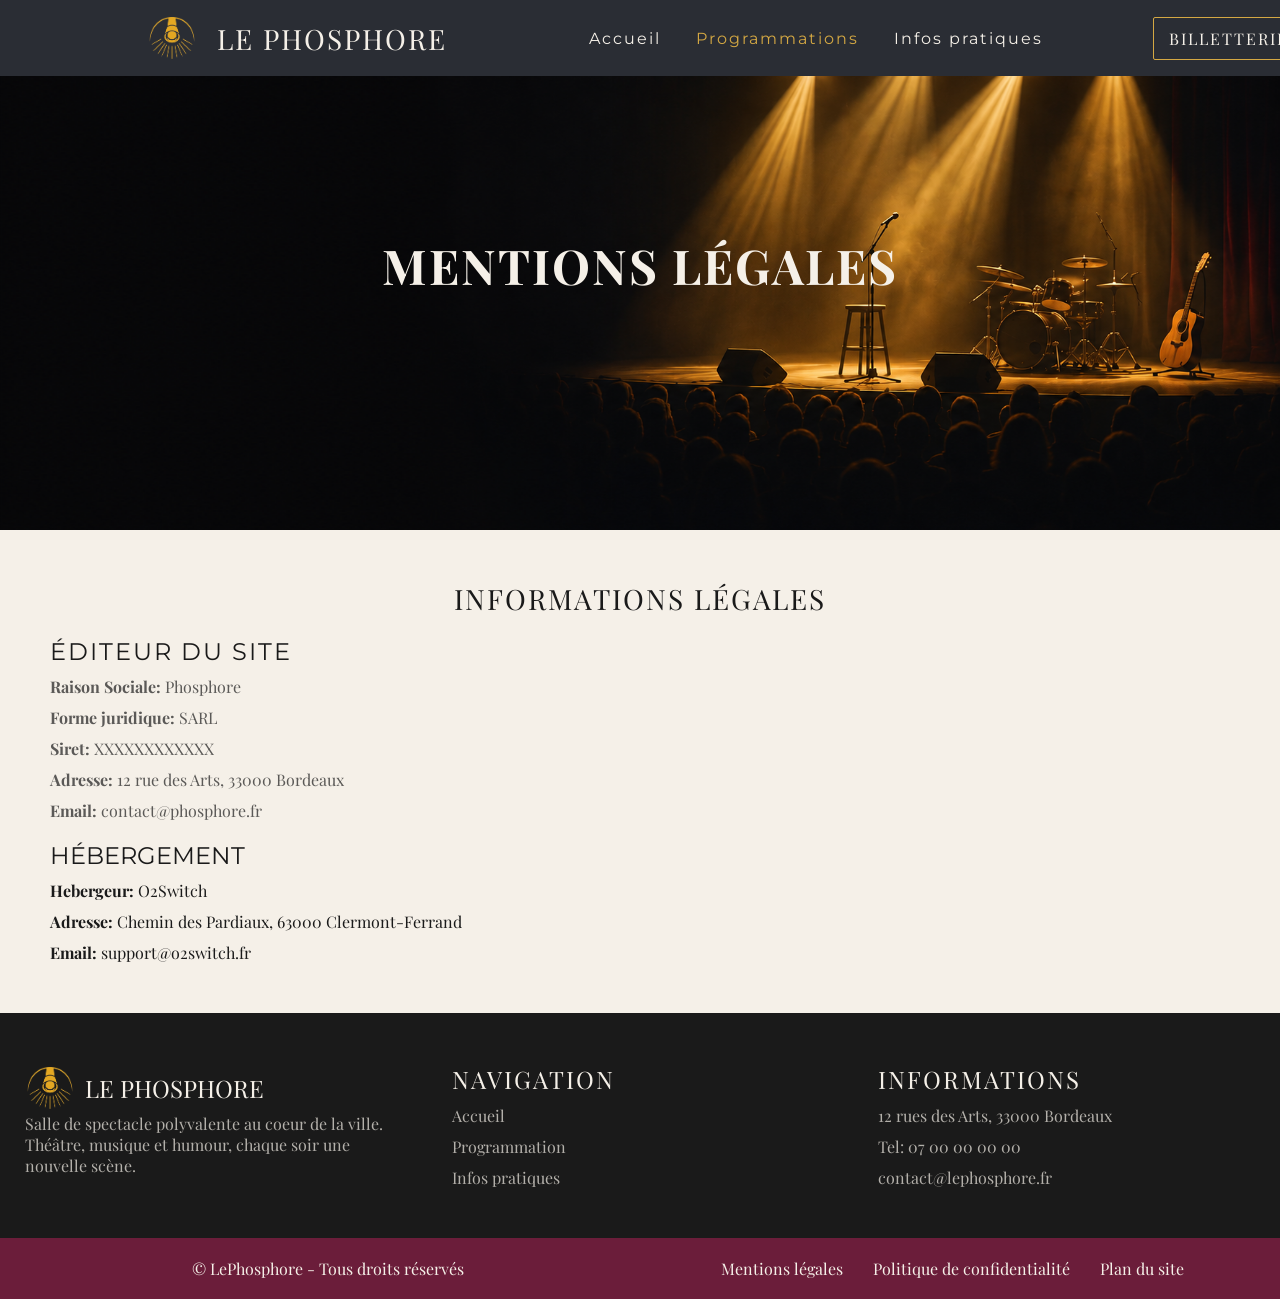
<file: mentions-legales.html>
<!DOCTYPE html>
<html lang="en">
<head>
    <meta charset="UTF-8">
    <meta name="viewport" content="width=device-width, initial-scale=1.0">
    <link rel="stylesheet" href="./assets/css/main.min.css">
    <link rel="shortcut icon" href="/assets/images/favicon.ico" type="image/x-icon">
    <title>Le Phosphore | Mentions Légales</title>
</head>
<body>
    <header>
        <nav class="navbar">
            <div class="navbar__slogan">
                <img src="./assets/images/logo.png" alt="Logo du site" loading="lazy">
                <h2>LE PHOSPHORE</h2>
            </div>
            <div class="navbar__menulist">
                <ul>
                    <li><a href="/">Accueil</a></li>
                    <li><a href="/programmation.html" class="active">Programmations</a></li>
                    <li><a href="/infos-pratiques.html">Infos pratiques</a></li>

                    <li class="navbar__mobile-cta">
                        <a href="#" class="button--secondary">BILLETTERIE</a>
                    </li>
                </ul>
            </div>
            <div class="navbar__cta">
                <button class="button--secondary">
                    BILLETTERIE
                </button>
            </div>
            <button class="navbar__burger" aria-label="Menu">
                <span></span>
                <span></span>
                <span></span>
            </button>
        </nav>
    </header>
    <main>
        <section class="hero hero--center">
            <div class="hero__content">
                <div class="hero__content__title">
                    <h1>MENTIONS LÉGALES</h1>
                </div>
            </div>
        </section>
        <section class="mentions-legales">
            <h2 class="mentions-legales__title">INFORMATIONS LÉGALES</h2>
            <div class="mentions-legales__editeur">
                <h3>ÉDITEUR DU SITE</h3>
                <span><strong>Raison Sociale: </strong>Phosphore</span>
                <span><strong>Forme juridique: </strong>SARL</span>
                <span><strong>Siret: </strong> XXXXXXXXXXXX</span>
                <span><strong>Adresse: </strong> 12 rue des Arts, 33000 Bordeaux</span>
                <span><strong>Email: </strong>contact@phosphore.fr</span>
            </div>
            <div class="mentions-legales__hebergement">
                <h3>HÉBERGEMENT</h3>
                <span><strong>Hebergeur: </strong>O2Switch</span>
                <span><strong>Adresse: </strong>Chemin des Pardiaux, 63000 Clermont-Ferrand</span>
                <span><strong>Email: </strong>support@o2switch.fr</span>
            </div>
        </section>
    </main>
    <footer class="footer">
        <div class="footer__header">
            <div class="footer__header__phosphore">
                <div>
                    <img src="./assets/images/logo.png" alt="Logo du site" loading="lazy"/>
                    <span>LE PHOSPHORE</span>
                </div>
                <p>Salle de spectacle polyvalente au coeur de la ville. Théâtre, musique et humour, chaque soir une nouvelle scène.</p>
            </div>
            <div class="footer__header__nav">
                <span class="footer__header__nav-title">NAVIGATION</span>
                <ul>
                    <li>Accueil</li>
                    <li>Programmation</li>
                    <li>Infos pratiques</li>
                </ul>
            </div>
            <div class="footer__header__infos">
                <span class="footer__header__infos-title">INFORMATIONS</span>
                <ul>
                    <li>12 rues des Arts, 33000 Bordeaux</li>
                    <li>Tel: 07 00 00 00 00</li>
                    <li>contact@lephosphore.fr</li>
                </ul>
            </div>
        </div>
        <div class="footer__bottom">
            <div class="footer__bottom__copyright">
                <span>© LePhosphore - Tous droits réservés</span>
            </div>
            <div class="footer__bottom__legal">
                <ul>
                    <li>Mentions légales</li>
                    <li>Politique de confidentialité</li>
                    <li>Plan du site</li>
                </ul>
            </div>
        </div>
    </footer>
</body>
</html>
</file>
<file: assets/css/main.min.css>
﻿*{margin:0;padding:0}h1{text-align:start;font-size:48px;letter-spacing:2px}@media(max-width: 768px){h1{font-size:36px}}@media(max-width: 576px){h1{font-size:28px}}h2{font-size:28px;font-weight:normal;letter-spacing:2px}@media(max-width: 768px){h2{font-size:24px}}@media(max-width: 576px){h2{font-size:20px}}h3{font-family:"Montserrat";font-size:24px;font-weight:normal}@media(max-width: 768px){h3{font-size:20px}}@media(max-width: 576px){h3{font-size:18px}}p{font-size:24px;opacity:70%}@media(max-width: 768px){p{font-size:18px}}@media(max-width: 576px){p{font-size:16px}}@font-face{font-family:"Playfair Display";src:url("../fonts/PlayfairDisplay.ttf") format("truetype");font-weight:400 900;font-style:normal}@font-face{font-family:"Montserrat";src:url("../fonts/Montserrat.ttf") format("truetype");font-weight:400 900;font-style:normal}.button--secondary{text-decoration:none;font-family:"Playfair Display";font-size:16px;letter-spacing:2px;padding:10px 15px;border-radius:2px;cursor:pointer;transition:all .3s ease}@media(max-width: 576px){.button--secondary{font-size:14px;padding:8px 12px}}.button--secondary{background:none;color:#f5f0e8;border:1px solid #d4a843}.button--secondary:hover{background-color:#d4a843;color:#1a1a1a}.button--primary{text-decoration:none;font-family:"Playfair Display";font-size:16px;letter-spacing:2px;padding:10px 15px;border-radius:2px;cursor:pointer;transition:all .3s ease}@media(max-width: 576px){.button--primary{font-size:14px;padding:8px 12px}}.button--primary{background-color:#d4a843;color:#1a1a1a;border:1px solid #d4a843}.button--primary:hover{background-color:rgb(185.5584415584,142.1298701299,42.4415584416)}input{border:1px solid #d4a843;padding:10px 15px;font-size:16px;color:#1a1a1a;font-family:"Playfair Display";letter-spacing:2px;border-radius:4px;transition:border-color .3s ease}@media(max-width: 576px){input{font-size:14px;padding:8px 12px}}input:focus{border:1px solid #d4a843;outline:none;box-shadow:0 0 0 2px rgba(212,168,67,.2)}.navbar{width:100%;height:56px;background-color:#2a2d34;display:flex;padding:10px 25px;color:#f5f0e8;font-family:"Playfair Display";letter-spacing:2px;align-items:center;gap:20px;position:fixed;z-index:1000}@media(max-width: 768px){.navbar{flex-wrap:wrap;padding:10px 15px;gap:0}}.navbar__slogan{flex:1;display:flex;align-items:center;justify-content:center;gap:20px}@media(max-width: 768px){.navbar__slogan{flex:none}}.navbar__slogan img{width:50px;height:50px}.navbar__menulist{flex:1}@media(max-width: 768px){.navbar__menulist{position:fixed;top:56px;left:-100%;width:100%;height:calc(100vh - 56px);background-color:#2a2d34;flex-direction:column;padding:30px 20px;box-sizing:border-box;gap:20px;transition:left .3s ease;z-index:999;overflow-y:auto}.navbar__menulist--active{left:0}}.navbar__menulist ul{gap:35px;display:flex;list-style:none}@media(max-width: 992px){.navbar__menulist ul{gap:20px}}@media(max-width: 768px){.navbar__menulist ul{flex-direction:column;gap:15px}}.navbar__menulist ul li{font-family:"Montserrat"}.navbar__menulist ul li a{color:#f5f0e8;text-decoration:none;transition:color .3s ease;font-size:16px}@media(max-width: 768px){.navbar__menulist ul li a{font-size:18px}}.navbar__menulist ul li a:hover{color:#d4a843}.navbar__menulist ul li .active{color:#d4a843}.navbar__mobile-cta{display:none}@media(max-width: 768px){.navbar__mobile-cta{display:flex}}.navbar__cta{display:flex}@media(max-width: 768px){.navbar__cta{display:none}}.navbar__burger{display:none;flex-direction:column;background:none;border:none;cursor:pointer;gap:6px;padding:8px;margin-left:auto}@media(max-width: 768px){.navbar__burger{display:flex;order:2}}.navbar__burger span{width:25px;height:2px;background-color:#f5f0e8;transition:all .3s ease;transform-origin:center}.navbar__burger--active span:nth-child(1){transform:rotate(45deg) translateY(10px)}.navbar__burger--active span:nth-child(2){opacity:0}.navbar__burger--active span:nth-child(3){transform:rotate(-45deg) translateY(-10px)}.hero{color:#f5f0e8;background-image:url("../images/background-cover.webp");background-size:cover;background-position:center;height:calc(100vh - 60px);display:flex;justify-content:center;align-items:center;padding:40px 20px}@media(max-width: 992px){.hero{height:600px}}@media(max-width: 768px){.hero{height:500px;padding:30px 20px}}@media(max-width: 576px){.hero{height:400px;padding:20px 15px}}.hero__content{display:flex;flex-direction:column;gap:10px;align-items:flex-start;justify-content:center;max-width:600px}@media(max-width: 768px){.hero__content{max-width:100%}}@media(max-width: 576px){.hero__content__title{display:flex;flex-direction:column;align-items:center;text-align:center;width:100%}}.hero__content__title img{width:90px;height:90px}@media(max-width: 768px){.hero__content__title img{width:70px;height:70px}}@media(max-width: 576px){.hero__content__title img{width:50px;height:50px}}.hero__content__subtitle{text-align:start;font-family:"Montserrat";color:#d4a843;font-size:24px;display:flex;align-items:center;gap:15px}@media(max-width: 576px){.hero__content__subtitle{justify-content:center;width:100%;font-size:18px;gap:10px}}.hero__content__subtitle .spacer{width:30px;height:2px;background:#d4a843;flex-shrink:0}@media(max-width: 576px){.hero__content__subtitle .spacer{width:20px}}.hero__content__description{opacity:70%}@media(max-width: 768px){.hero__content__description{max-width:100%}}@media(max-width: 576px){.hero__content__description{text-align:center;width:100%;font-size:16px}}.hero__content__tabs{margin-top:10px;display:flex;gap:10px}@media(max-width: 768px){.hero__content__tabs{flex-wrap:wrap}}@media(max-width: 576px){.hero__content__tabs{flex-direction:column;width:100%}.hero__content__tabs a{width:100%;text-align:center}}.hero--center{height:450px}@media(max-width: 768px){.hero--center{height:350px}}@media(max-width: 576px){.hero--center{height:300px}}.hero--center .hero__content{align-items:center;text-align:center}.hero--center .hero__content .hero__content__subtitle{justify-content:center}.modal{position:fixed;inset:0;z-index:9999;display:none}.modal--open{display:block}.modal__overlay{position:absolute;inset:0;background:rgba(0,0,0,.75);backdrop-filter:blur(4px)}.modal__container{position:relative;width:min(1100px,90%);margin:5vh auto;background:#fff;border-radius:20px;overflow:hidden;max-height:90vh;overflow-y:auto}.modal__content{display:grid;grid-template-columns:1fr 1fr}.modal__image-wrapper{height:100%}.modal__image{width:100%;height:100%;object-fit:cover;display:block}.modal__infos{padding:3rem;display:flex;flex-direction:column;gap:1.25rem}.modal__infos a{text-align:center}.modal__title{font-size:2rem}.modal__description{line-height:1}.modal__progress{width:100%;height:10px;background:#ddd;border-radius:999px;overflow:hidden}.modal__progress-bar{height:100%;background:#6b1d3a;transition:width .4s ease}.modal__close{position:absolute;top:20px;right:20px;width:40px;height:40px;border:none;border-radius:50%;cursor:pointer;font-size:24px;z-index:10}@media(max-width: 768px){.modal__container{width:95%;margin:2vh auto}.modal__content{grid-template-columns:1fr}.modal__image-wrapper{height:300px}.modal__infos{padding:1.5rem}.modal__title{font-size:1.5rem}}.footer__header{background-color:#1a1a1a;padding:50px 25px;display:flex;gap:50px}@media(max-width: 992px){.footer__header{gap:30px;padding:40px 20px}}@media(max-width: 768px){.footer__header{flex-direction:column;gap:30px;padding:30px 20px}}.footer__header__phosphore,.footer__header__nav,.footer__header__infos{flex:1}.footer__header__phosphore>div{display:flex;align-items:center;gap:10px;color:#f5f0e8}.footer__header__phosphore span{font-size:24px}@media(max-width: 576px){.footer__header__phosphore span{font-size:18px}}.footer__header__phosphore img{width:50px;height:50px}@media(max-width: 576px){.footer__header__phosphore img{width:40px;height:40px}}.footer__header__phosphore p{color:#f5f0e8;font-size:16px}@media(max-width: 576px){.footer__header__phosphore p{font-size:14px}}.footer__header__nav-title,.footer__header__infos-title{font-size:24px;letter-spacing:2px;color:#f5f0e8;display:block;margin-bottom:10px}@media(max-width: 576px){.footer__header__nav-title,.footer__header__infos-title{font-size:18px}}.footer__header__nav ul,.footer__header__infos ul{display:flex;flex-direction:column;gap:10px;list-style:none}.footer__header__nav ul li,.footer__header__infos ul li{color:#f5f0e8;opacity:70%;transition:opacity .3s ease}.footer__header__nav ul li:hover,.footer__header__infos ul li:hover{opacity:100%}.footer__bottom{padding:20px 25px;background-color:#6b1d3a;display:flex;color:#f5f0e8;gap:20px;align-items:center}@media(max-width: 768px){.footer__bottom{flex-direction:column;padding:20px;gap:15px}}.footer__bottom__copyright{flex:1;text-align:center}.footer__bottom__legal{flex:1}.footer__bottom__legal ul{display:flex;gap:30px;list-style:none;justify-content:center}@media(max-width: 768px){.footer__bottom__legal ul{flex-wrap:wrap;gap:15px}}.footer__bottom__legal ul li{cursor:pointer;transition:opacity .3s ease}.footer__bottom__legal ul li:hover{opacity:80%}.event-brand{background:#f5f0e8;display:flex;align-items:center;justify-content:center;border-bottom:1px solid #d4a843;flex-wrap:wrap}@media(max-width: 768px){.event-brand{flex-direction:column}}.event-brand__col{display:flex;gap:10px;padding:15px 25px;align-items:center;justify-content:center;flex:1;min-width:150px}@media(max-width: 768px){.event-brand__col{flex:1 1 50%}}@media(max-width: 576px){.event-brand__col{flex:1 1 100%}}.event-brand__col img{width:35px;height:35px}.top-programmation{background:#f5f0e8;padding:50px}@media(max-width: 992px){.top-programmation{padding:40px}}@media(max-width: 768px){.top-programmation{padding:30px}}@media(max-width: 576px){.top-programmation{padding:20px}}.top-programmation__header{display:flex;justify-content:space-between;align-items:center;margin-bottom:50px;gap:20px}@media(max-width: 768px){.top-programmation__header{flex-direction:column;align-items:flex-start}}@media(max-width: 576px){.top-programmation__header{align-items:stretch}.top-programmation__header a{width:100%;text-align:center}}.top-programmation__header span{color:#d4a843}.top-programmation a{color:#1a1a1a !important}.top-programmation__cardlist{display:flex;gap:2.5rem;flex-wrap:wrap}@media(max-width: 992px){.top-programmation__cardlist{gap:2rem}}@media(max-width: 768px){.top-programmation__cardlist{flex-direction:column;gap:1.5rem}}.top-programmation__card{position:relative;height:300px;border-radius:4px;overflow:hidden;background-size:cover;background-position:center;display:flex;flex-direction:column;justify-content:space-between}@media(max-width: 576px){.top-programmation__card{height:260px}}.top-programmation__card{flex:1;min-width:300px}@media(max-width: 768px){.top-programmation__card{min-width:100%}}.top-programmation__card::before{content:"";position:absolute;inset:0;background:linear-gradient(to top, rgba(0, 0, 0, 0.85), rgba(0, 0, 0, 0.2));z-index:1}.top-programmation__card-tag{position:relative;z-index:2;align-self:flex-start;margin:1rem;padding:.3rem .8rem;font-size:.75rem;text-transform:uppercase;border-radius:4px;color:#f5f0e8;background-color:#6b1d3a}.top-programmation__card-content{position:relative;z-index:2;padding:1.5rem}.top-programmation__card-title{color:#f5f0e8;margin-bottom:.5rem}.top-programmation__card-date{color:#f5f0e8;font-size:1rem;opacity:70%;margin-bottom:1rem}.top-programmation__card-actions{display:flex;gap:.75rem}@media(max-width: 576px){.top-programmation__card-actions{flex-direction:column}.top-programmation__card-actions a{width:100%;text-align:center}}.top-programmation__card-actions .button--secondary{color:#f5f0e8 !important}.about{background-color:#f5f0e8;display:flex;flex-wrap:wrap;padding:50px 0}@media(max-width: 768px){.about{flex-direction:column;padding:30px 0}}.about__room{display:flex;background-color:#6b1d3a;color:#f5f0e8;flex:1}@media(max-width: 768px){.about__room{flex-direction:column}}.about__room-content{flex:0 0 35%;padding:40px}@media(max-width: 768px){.about__room-content{flex:0 0 100%}}@media(max-width: 576px){.about__room-content{padding:30px 20px}}.about__room-title{letter-spacing:2px;text-transform:uppercase}.about__room-text{padding-top:15px;font-size:16px}@media(max-width: 576px){.about__room-text{font-size:14px}}.about__room-list{display:flex;flex-direction:column;list-style:none;gap:10px;padding-top:15px}.about__room-item{font-size:20px}@media(max-width: 576px){.about__room-item{font-size:16px}}.about__room-item::before{content:"➤ ";color:#d4a843}.about__room-image{flex:1;min-height:300px}@media(max-width: 768px){.about__room-image{min-height:250px}}.about__room-image img{width:100%;height:100%;object-fit:cover}.about__services{display:flex;flex-direction:column;color:#1a1a1a;padding:40px;gap:10px;flex:1}@media(max-width: 768px){.about__services{flex:1 1 100%}}@media(max-width: 576px){.about__services{padding:30px 20px}}.about__services-title{text-transform:uppercase}.about__services-text{font-size:20px}@media(max-width: 576px){.about__services-text{font-size:16px}}.about__services a{color:#1a1a1a;align-self:flex-start}@media(max-width: 576px){.about__services a{align-self:stretch;text-align:center}}.rideaux{position:fixed;top:0;width:50%;height:100vh;background:#6b1d3a;z-index:1000}.left{left:0}.right{right:0}.programmations{padding:50px}@media(max-width: 992px){.programmations{padding:40px}}@media(max-width: 768px){.programmations{padding:30px}}@media(max-width: 576px){.programmations{padding:20px}}.programmations__tabs{display:flex;justify-content:space-between;align-items:center;gap:1rem;margin-bottom:3rem}@media(max-width: 992px){.programmations__tabs{flex-direction:column;align-items:stretch}}@media(max-width: 576px){.programmations__tabs{gap:.75rem}}.programmations__tabs-button{display:flex;flex-wrap:wrap;gap:1rem}@media(max-width: 768px){.programmations__tabs-button{justify-content:center}}.programmations__tabs-button button{color:#1a1a1a;background:rgba(0,0,0,0)}.programmations__tabs-button button:hover{color:#d4a843}.programmations__tabs-input{display:flex;gap:1rem}@media(max-width: 992px){.programmations__tabs-input{width:100%}}@media(max-width: 576px){.programmations__tabs-input{flex-direction:column}}.programmations__tabs-input input{flex:1}@media(max-width: 576px){.programmations__tabs-input input{width:100%}}.programmations__cardlist{display:grid;grid-template-columns:repeat(4, 1fr);gap:2rem}@media(max-width: 992px){.programmations__cardlist{grid-template-columns:repeat(2, 1fr);gap:1.5rem}}@media(max-width: 768px){.programmations__cardlist{grid-template-columns:1fr;gap:1.5rem}}.programmations__card{position:relative;height:300px;border-radius:4px;overflow:hidden;background-size:cover;background-position:center;display:flex;flex-direction:column;justify-content:space-between}@media(max-width: 576px){.programmations__card{height:260px}}.programmations__card::before{content:"";position:absolute;inset:0;background:linear-gradient(to top, rgba(0, 0, 0, 0.85), rgba(0, 0, 0, 0.2));z-index:1}.programmations__card-tag{position:relative;z-index:2;align-self:flex-start;margin:1rem;padding:.3rem .8rem;font-size:.75rem;text-transform:uppercase;border-radius:4px;color:#f5f0e8;background-color:#6b1d3a}.programmations__card-content{position:relative;z-index:2;padding:1.5rem}.programmations__card-title{color:#f5f0e8;margin-bottom:.5rem}.programmations__card-date{color:#f5f0e8;opacity:.7;margin-bottom:1rem}@media(max-width: 576px){.programmations__card-date{font-size:.9rem}}.programmations__card-actions{display:flex;flex-wrap:wrap;gap:.75rem}@media(max-width: 576px){.programmations__card-actions{flex-direction:column}.programmations__card-actions a{width:100%;text-align:center}}.programmations__card-actions .button--secondary{color:#f5f0e8 !important}.services{padding:50px}@media(max-width: 992px){.services{padding:40px}}@media(max-width: 768px){.services{padding:30px}}@media(max-width: 576px){.services{padding:20px}}.services{background-color:#f5f0e8;text-align:center}.services__cardlist{padding-top:50px;display:grid;grid-template-columns:repeat(4, 1fr);gap:20px}@media(max-width: 992px){.services__cardlist{grid-template-columns:repeat(2, 1fr)}}@media(max-width: 768px){.services__cardlist{grid-template-columns:1fr;gap:15px}}.services__card{padding:20px;display:flex;flex-direction:column;justify-content:center;align-items:center;gap:20px;border:1px solid #1a1a1a;border-radius:4px;transition:all .3s ease}.services__card:hover{box-shadow:0 4px 12px rgba(26,26,26,.1)}@media(max-width: 576px){.services__card{padding:15px}}.services__card img{width:70px;height:70px}@media(max-width: 576px){.services__card img{width:50px;height:50px}}.services__card-title{text-transform:uppercase}.services__card-description{font-size:16px}@media(max-width: 576px){.services__card-description{font-size:14px}}.access{background-color:#f5f0e8;display:flex;flex-wrap:wrap;text-align:center;gap:50px;padding:50px}@media(max-width: 992px){.access{gap:40px;padding:40px}}@media(max-width: 768px){.access{flex-direction:column;gap:30px;padding:30px}}.access__content{padding:0 50px;flex:1;display:flex;flex-direction:column}@media(max-width: 992px){.access__content{padding:0 30px}}@media(max-width: 768px){.access__content{padding:0}}.access__content-item{padding-top:20px;display:flex;align-items:center;gap:15px}@media(max-width: 576px){.access__content-item{justify-content:center}}.access__content-item img{width:35px;height:35px;flex-shrink:0}.access__info-block{padding-top:20px}.access__info-block-title{text-align:start;display:flex;align-items:center;gap:10px}@media(max-width: 576px){.access__info-block-title{justify-content:center}}.access__info-block-title img{width:35px;height:35px;flex-shrink:0}.access__info-block-content{padding-top:15px;display:flex;flex-direction:column;gap:10px;text-align:start}@media(max-width: 576px){.access__info-block-content{text-align:center}}.access__map{flex:1;min-width:300px}@media(max-width: 768px){.access__map{min-width:100%}}.access__map iframe{width:100%;height:100%;min-height:350px;border-radius:8px}.access__tarifs{flex:1;min-width:250px}@media(max-width: 768px){.access__tarifs{min-width:100%;flex:1 1 100%}}.access__tarifs__list{display:flex;flex-direction:column;padding:30px 50px;gap:15px}@media(max-width: 768px){.access__tarifs__list{padding:30px}}@media(max-width: 576px){.access__tarifs__list{padding:20px}}.access__tarifs__item{display:flex;justify-content:space-between;align-items:center}.access__tarifs__item-label{letter-spacing:1px;font-family:"Montserrat"}.access__tarifs__item-price{color:#6b1d3a;font-weight:bold}.access__salle{flex-basis:100%;max-width:600px;margin:0 auto;border:1px solid #1a1a1a;padding:30px;border-radius:12px;position:relative}@media(max-width: 576px){.access__salle{padding:20px;max-width:100%}}.access__salle-scene{background:#d4a843;color:#2a2d34;text-align:center;padding:10px;font-weight:bold;letter-spacing:4px;border-radius:50% 50% 8px 8px;max-width:300px;margin:0 auto 30px}@media(max-width: 576px){.access__salle-scene{font-size:14px;letter-spacing:2px;padding:8px}}.access__salle-map{display:flex;flex-direction:column;gap:6px;overflow-x:auto}.access__salle-row{display:flex;justify-content:center;align-items:center;gap:6px}.access__salle-label{color:#d4a843;font-weight:bold;width:20px;text-align:right;margin-right:8px}.access__salle-seat{width:22px;height:22px;border-radius:6px 6px 3px 3px;background:#d4a843;border:none;cursor:pointer;transition:transform .2s;padding:0}@media(max-width: 576px){.access__salle-seat{width:18px;height:18px}}.access__salle-seat:hover{transform:scale(1.3)}.access__salle-seat--balcon{background:#6b1d3a}.access__salle-seat--pmr{background:#f5f0e8;border:2px dashed #6b1d3a}.access__salle-legend{display:flex;flex-wrap:wrap;gap:20px;justify-content:center;margin-top:25px;color:#1a1a1a;font-size:14px}@media(max-width: 576px){.access__salle-legend{gap:15px;font-size:12px}}.access__salle-legend span{display:inline-flex;align-items:center;gap:6px}.access__salle-puce{width:16px;height:16px;border-radius:4px;display:inline-block}.access__salle-puce--orchestre{background:#d4a843}.access__salle-puce--balcon{background:#6b1d3a}.access__salle-puce--pmr{background:#f5f0e8;border:2px dashed #6b1d3a}.access__salle-tooltip{position:fixed;background:#2a2d34;color:#d4a843;padding:6px 12px;border-radius:6px;font-size:13px;pointer-events:none;opacity:0;transition:opacity .2s;border:1px solid #d4a843;z-index:10}@media(max-width: 576px){.access__salle-tooltip{font-size:11px;padding:4px 8px}}.access__salle-tooltip--visible{opacity:1}.mentions-legales{padding:50px;background-color:#f5f0e8;display:flex;flex-direction:column;gap:20px}.mentions-legales__title{text-align:center}.mentions-legales__editeur,.mentions-legales__hebergement{display:flex;flex-direction:column;gap:10px}.mentions-legales__editeur h3{letter-spacing:2px}.mentions-legales__editeur span{font-size:16px;color:#1a1a1a;opacity:.7}html,body{height:100%;font-family:"Playfair Display",serif}body{background-color:#f5f0e8;color:#1a1a1a}a{transition:color .3s ease}button{cursor:pointer}img{max-width:100%;height:auto}main{min-height:calc(100vh - 56px)}
</file>
